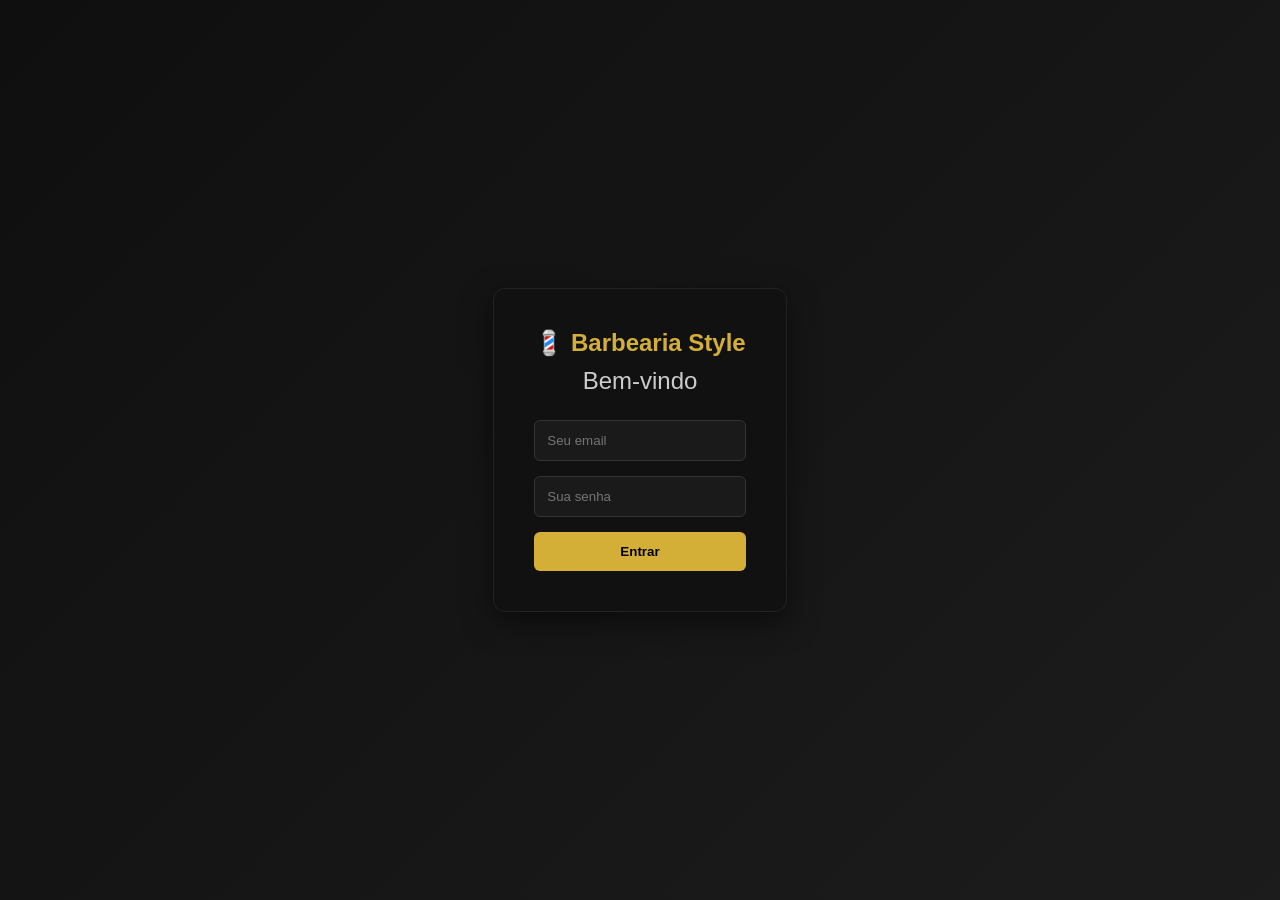
<file: index.html>
<!DOCTYPE html>
<html lang="pt-BR">
<head>
  <meta charset="UTF-8">
  <title>Login</title>

  <!-- RESPONSIVO (ESSENCIAL) -->
  <meta name="viewport" content="width=device-width, initial-scale=1.0">

  <!-- CSS -->
  <link rel="stylesheet" href="Login/login.css">
</head>

<body>

<main>
  <section class="login-card">

    <h1>💈 Barbearia Style</h1>
    <h2>Bem-vindo</h2>

    <form id="loginForm">
      <input type="email" placeholder="Seu email" required>
      <input type="password" placeholder="Sua senha" required>
      <button type="submit">Entrar</button>
    </form>

  </section>
</main>

<script src="Login/login.js"></script>

</body>
</html>
</file>
<file: Login/login.css>
/* RESET */
* {
  margin: 0;
  padding: 0;
  box-sizing: border-box;
  font-family: 'Segoe UI', sans-serif;
}

/* BODY */
body {
  min-height: 100vh;
  background: linear-gradient(135deg, #0f0f0f, #1c1c1c);
  display: flex;
  justify-content: center;
  align-items: center;
  color: #fff;
  padding: 20px;
}

/* CARD LOGIN */
.login-card {
  background: #111;
  padding: 40px;
  border-radius: 12px;
  width: 100%;
  max-width: 380px;
  text-align: center;
  border: 1px solid #222;
  box-shadow: 0 10px 30px rgba(0,0,0,0.5);
}

/* TITULO */
.login-card h1 {
  color: #d4af37;
  margin-bottom: 10px;
}

.login-card h2 {
  margin-bottom: 25px;
  color: #ccc;
  font-weight: normal;
}

/* FORM */
form {
  display: flex;
  flex-direction: column;
}

/* INPUTS */
input {
  padding: 12px;
  margin-bottom: 15px;
  background: #1a1a1a;
  border: 1px solid #333;
  color: #fff;
  border-radius: 6px;
}

/* BOTÃO */
button {
  padding: 12px;
  background: #d4af37;
  border: none;
  border-radius: 6px;
  cursor: pointer;
  font-weight: bold;
}

/* ========================= */
/* 📲 TABLET (até 768px) */
/* ========================= */
@media (max-width: 768px) {
  .login-card {
    max-width: 90%;
  }
}

/* ========================= */
/* 📱 CELULAR (até 480px) */
/* ========================= */
@media (max-width: 480px) {

  body {
    padding: 10px;
  }

  .login-card {
    padding: 25px;
  }

  input,
  button {
    font-size: 14px;
  }
}
</file>
<file: style.css>
/* RESET */
* {
  margin: 0;
  padding: 0;
  box-sizing: border-box;
  font-family: 'Segoe UI', sans-serif;
}

/* BODY */
body {
  background: linear-gradient(135deg, #0f0f0f, #1c1c1c);
  color: #fff;
  min-height: 100vh;
}

/* HEADER */
header {
  background: #111;
  border-bottom: 1px solid #222;
}

.header-content {
  max-width: 1000px;
  margin: auto;
  padding: 20px;
  display: flex;
  justify-content: space-between;
  align-items: center;
}

header h1 {
  color: #d4af37;
}

/* NAV */
nav {
  display: flex;
  align-items: center;
  gap: 15px;
}

nav span {
  color: #ccc;
}

nav button {
  background: #d4af37;
  border: none;
  padding: 8px 12px;
  cursor: pointer;
  border-radius: 6px;
}

/* CONTAINER */
.container {
  max-width: 1000px;
  margin: 40px auto;
  padding: 0 20px;
  display: flex;
  flex-direction: column;
  gap: 25px;
}

/* CARD */
.card {
  background: #111;
  padding: 25px;
  border-radius: 12px;
  border: 1px solid #222;
}

/* TITULOS */
.card h2 {
  margin-bottom: 20px;
  text-align: center;
}

/* FORM */
form {
  display: flex;
  flex-direction: column;
}

/* INPUTS */
input,
select {
  padding: 12px;
  margin-bottom: 15px;
  background: #1a1a1a;
  border: 1px solid #333;
  color: #fff;
  border-radius: 6px;
}

/* BOTÃO */
button {
  padding: 12px;
  background: #d4af37;
  border: none;
  border-radius: 6px;
  cursor: pointer;
  font-weight: bold;
}

/* LISTA */
ul {
  list-style: none;
}

li {
  background: #1a1a1a;
  padding: 12px;
  margin-bottom: 10px;
  border-radius: 6px;
  display: flex;
  justify-content: space-between;
  align-items: center;
}

/* BOTÃO REMOVER */
li button {
  background: #ff4d4d;
  color: #fff;
  padding: 5px 10px;
}

/* ========================= */
/* 📲 TABLET (até 768px) */
/* ========================= */
@media (max-width: 768px) {
  .header-content {
    flex-direction: column;
    gap: 10px;
    text-align: center;
  }

  .container {
    margin: 20px auto;
  }
}

/* ========================= */
/* 📱 CELULAR (até 480px) */
/* ========================= */
@media (max-width: 480px) {

  .container {
    padding: 10px;
  }

  .card {
    padding: 18px;
  }

  input,
  select,
  button {
    font-size: 14px;
  }

  li {
    flex-direction: column;
    align-items: flex-start;
    gap: 8px;
  }

  li button {
    align-self: flex-end;
  }
}
</file>
